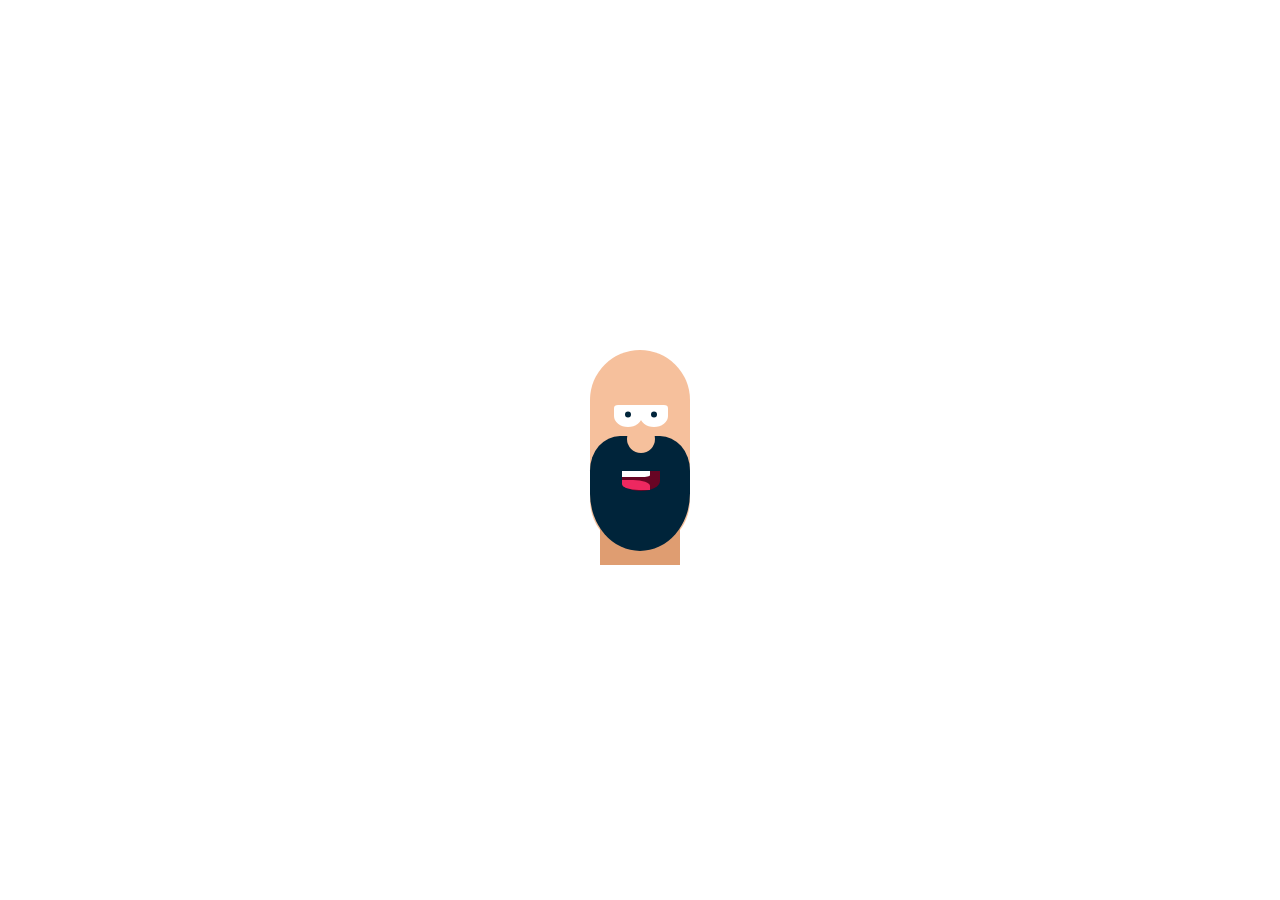
<file: dibujo/index.html>
<!DOCTYPE html>
<html lang="en">
<head>
    <meta charset="UTF-8">
    <meta http-equiv="X-UA-Compatible" content="IE=edge">
    <meta name="viewport" content="width=device-width, initial-scale=1.0">
    <title>Dibujo</title>
    <link rel="stylesheet" href="/dibujo/style.css">
</head>
<body>
    <div class="head-container">
        <div class="head">
            <div class="eye-left">
                <div class="eye-font"></div>
            </div>
            <div class="eye-right">
                <div class="eye-font"></div>
            </div>
            <div class="bottom"></div>
            <div class="beard">
                <div class="mouth">
                    <div class="teeth"></div>
                    <div class="tongue"></div>
                </div>
            </div>
            <div class="nose"></div>
        </div>
    </div>
</body>
</html>
</file>
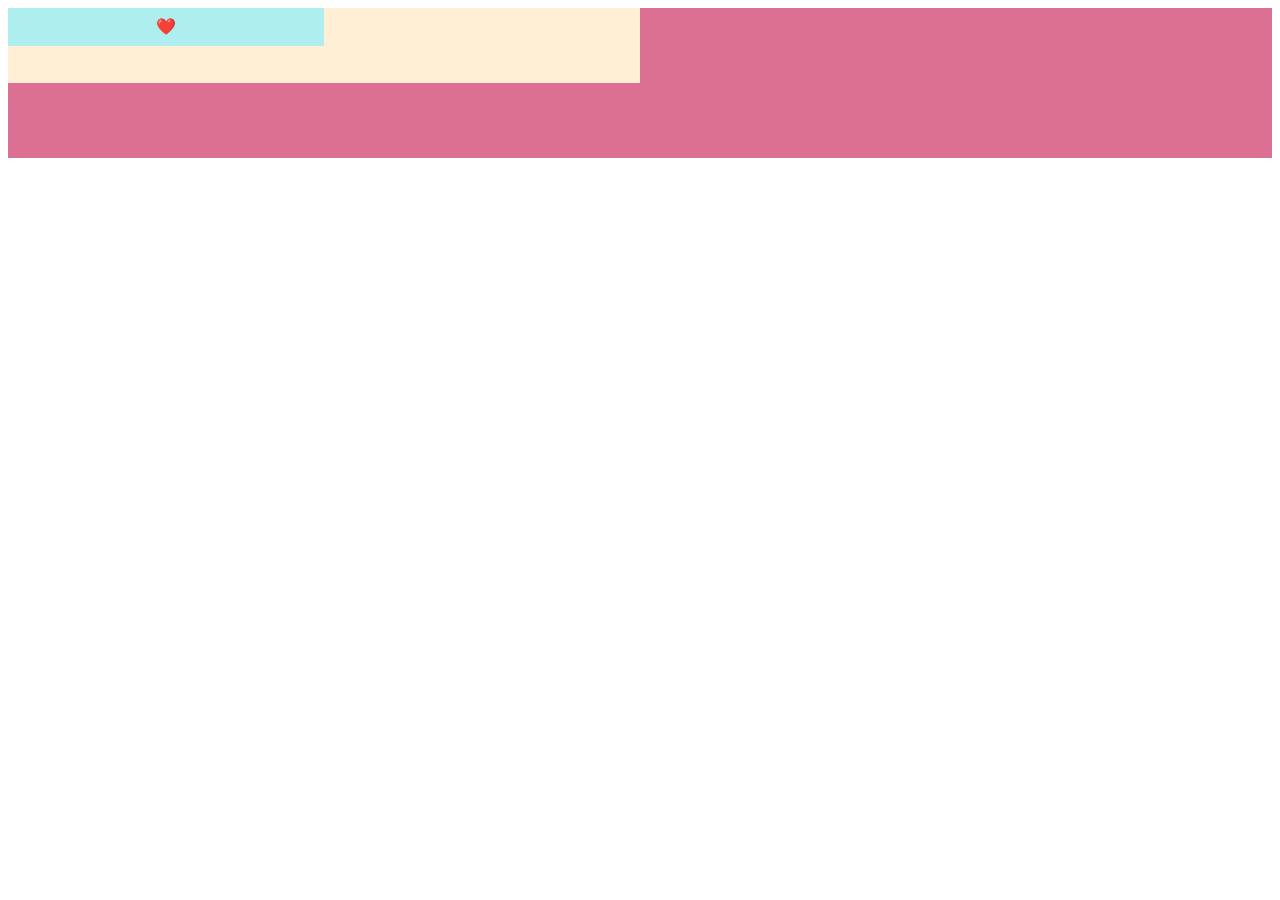
<file: grid-relaciones/index.html>
<!DOCTYPE html>
<html lang="en">
<head>
    <meta charset="UTF-8">
    <meta http-equiv="X-UA-Compatible" content="IE=edge">
    <meta name="viewport" content="width=device-width, initial-scale=1.0">
    <title>Document</title>
    <link rel="stylesheet" href="/grid-relaciones/style.css">
</head>
<body>
    <div class="container">
        <div class="item1">
            <div class="sub-item">❤️</div>
        </div>
    </div>
</body>
</html>
</file>
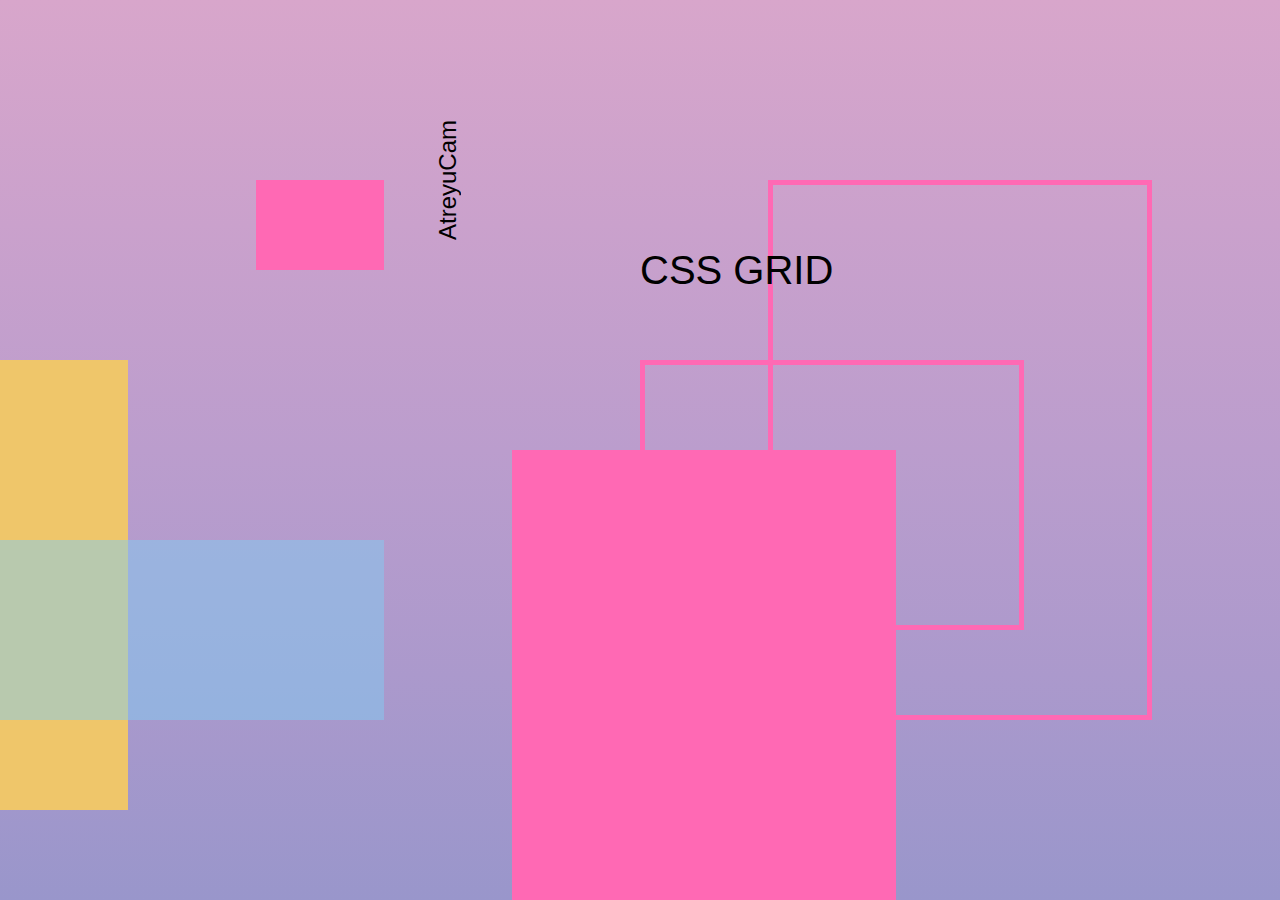
<file: proyecto/index.html>
<!DOCTYPE html>
<html lang="en">
<head>
    <meta charset="UTF-8">
    <meta http-equiv="X-UA-Compatible" content="IE=edge">
    <meta name="viewport" content="width=device-width, initial-scale=1.0">
    <title>Proyecto</title>
    <link rel="stylesheet" href="/proyecto/style.css">
</head>
<body>
    <div class="container">
        <div class="item-1"></div>
        <div class="item-2"></div>
        <div class="item-3"></div>
        <div class="item-4"></div>
        <div class="item-5"></div>
        <div class="item-6"></div>
        <div class="item-7">
            <p>CSS GRID</p>
        </div>
        <div class="item-8">
            <p>AtreyuCam</p>
        </div>
    </div>
</body>
</html>
</file>
<file: dibujo/style.css>
*{
    box-sizing: border-box;
    margin: 0;
    padding: 0;
}
:root {
    --skin: #f6c09c;
    --background: #ed4042;
    --red: #ed2860;
    --dark-red: #680524;
    --black: #00243a;
    --white: #fff;
  }
  /* dibujo */
.head-container{
    height: 100vh;
    display: flex;
    justify-content: center;
    align-items: center;
}
.head{
    width: 100px;
    height: 200px;
    background-color: var(--skin);
    border-radius: 50px;
    position: relative;
}
.eye-left{
    width: 28px;
    height: 22px;
    background-color: var(--white);
    position: absolute;
    top: 55px;
    left: 24px;
    border-radius: 15% 5% 50% 50%;
}
.eye-right{
    width: 28px;
    height: 22px;
    background-color: var(--white);
    position: absolute;
    top: 55px;
    left: 50px;
    border-radius: 0 15% 50% 50%;
}
.eye-font{
    width: 6px;
    height: 6px;
    background-color: var(--black);
    border-radius: 50%;
    position: absolute;
    top: 40%;
    left: 50%;
    transform: translate(-50%, -40%);
}
.beard{
    width: 100px;
    height: 115px;
    background-color: var(--black);
    position: relative;
    top: 16px;
    border-radius: 30% 30% 50% 50%;
}
.mouth{
    width: 38px;
    height: 20px;
    background-color: var(--dark-red);
    position: absolute;
    top: 35px;
    left: 32px;
    border-radius: 0 0 50% 50%;
}
.nose{
    width: 28px;
    height: 28px;
    background-color: var(--skin);
    position: absolute;
    top: 75px;
    left: 37px;
    border-radius: 50%;
}
.bottom{
    width: 80px;
    height: 70px;
    background-color: #df9d71;
    position: relative;
    top: 145px;
    margin: 0 auto;
}
.teeth{
    width: 28px;
    height: 6px;
    background-color: var(--white);
    position: absolute;
    border-end-end-radius: 30%;
}
.tongue{
    width: 28px;
    height: 10px;
    background-color: var(--red);
    position: absolute;
    top: 9px;
    border-radius:  0 60%;

}
</file>
<file: grid-relaciones/style.css>
.container{
    width: 100%;
    height: 150px;
    background-color: palevioletred;
    display: grid;
    grid-template-columns: 1fr 1fr;
    grid-template-rows: 1fr 1fr;
}
.item1{
    background-color: papayawhip;
    display: grid;
    grid-template-columns: 1fr 1fr;
    grid-template-rows: 1fr 1fr;
}
.sub-item{
    background-color: paleturquoise;
    display: flex;
    justify-content: center;
    align-items: center;
}
</file>
<file: proyecto/style.css>
:root {
  --blue: #81ccf1;
  --yellow: #efc66a;
  --pink: #d8a6cb;
  --dark-pink: #c59ece;
  --purple: #9996cb;
}

body {
  font-family: "Roboto", sans-serif;
  background-image: linear-gradient(
    to top,
    #9996cb,
    #ab99cc,
    #bb9dcd,
    #caa1cc,
    #d8a6cb
  );
  margin: 0;
  height: 100vh;
}
.container{
    display: grid;
    grid-template: repeat(10, 1fr) / repeat(10, 1fr);
    height: 100vh;
}
.item-1{
    background-color: var(--yellow);
    grid-row: 5 / 10;
    grid-column: 1 / 2;
}
.item-2{
    background-color: var(--blue);
    grid-row: 7/9;
    grid-column: 1/4;
    opacity: 50%;
}
.item-3{
    background-color: hotpink;
    grid-column: 5/8;
    grid-row: 6/11;
}
.item-4{
    border: 5px solid hotpink;
    grid-column: 6/9;
    grid-row: 5/8;
}
.item-5{
    border: 5px solid hotpink;
    grid-column: 7/10;
    grid-row: 3/9;
}
.item-6{
    background-color: hotpink;
    grid-column: 3/4;
    grid-row: 3/4;
}
.item-7{
    font-size: 40px;
    grid-column: 6/9;
    grid-row: 3/5;
    align-self: center;
}
.item-7 p{
    margin: 0;
}
.item-8{
    font-size: 24px;
    display: grid;
    grid-column: 4;
    grid-row: 2/4;
    transform: rotate(180deg);
    writing-mode: vertical-lr;
    justify-items: center;
    align-items: center;
}

@media (max-width: 320px){
    .item-1{
        display: none;
    }
    .container{
        grid-template-columns: repeat(auto-fit, minmax(80px, 1fr));
    }
    .item-2{
        grid-row: 9/10;
    }
    .item-3{
        grid-column: 2/4;
        grid-row: 4/8;
    }
    .item-4{
        display: none;
    }
    .item-5{
        display: none;
    }
    .item-6{
        grid-column: 2/3;
        grid-row: 1/3;
    }
    .item-7{
        grid-column: 2/4;
    }
    .item-8{
        grid-column: 2/3;
        grid-row: 1/3;
    }
}
</file>
